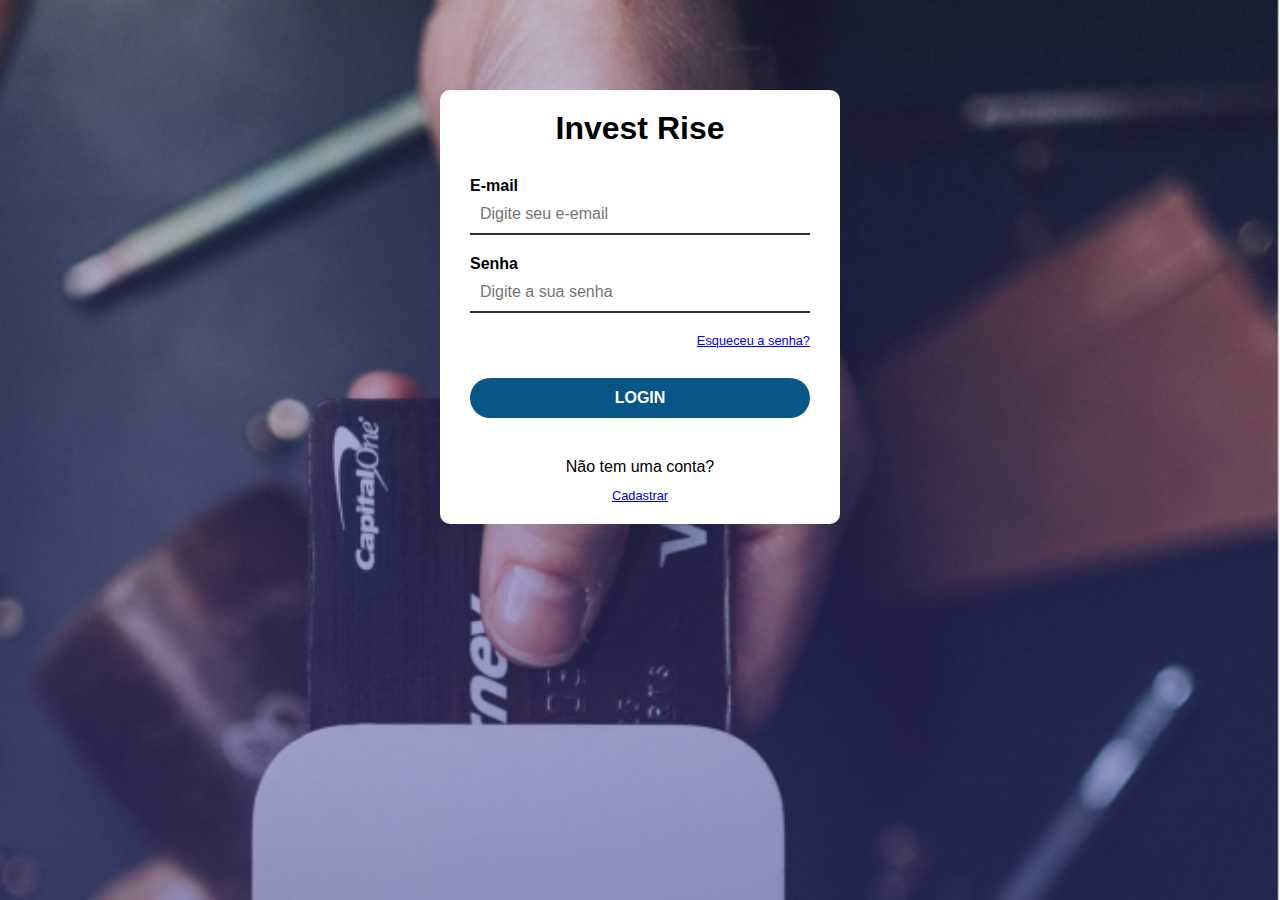
<file: index.html>
<!DOCTYPE html>
<html lang="pt-br">
  <head>
    <meta charset="UTF-8">
    <meta name="viewport" content="width=device-width, initial-scale=1.0">
    <title>Login</title>
    <link href="https://cdn.jsdelivr.net/npm/bootstrap@5.2.0-beta1/dist/css/bootstrap.min.css" rel="stylesheet" integrity="sha384-0evHe/X+R7YkIZDRvuzKMRqM+OrBnVFBL6DOitfPri4tjfHxaWutUpFmBp4vmVor" crossorigin="anonymous">
    <link rel="stylesheet" href="css/styles.css">
  </head>
  <body>
    <div id="login-container">
        <h1>Invest Rise</h1>
        <form action="">
            <label for="email">E-mail</label>
            <input type="email" name="email" placeholder="Digite seu e-email" autocomplete="off">
            <label for="password">Senha</label>
            <input type="password" name="password" id="password" placeholder="Digite a sua senha">
            <a href="#" id="forgot-pass"> Esqueceu a senha?</a>
            <input type="submit" value="Login">
        </form>
        <div id="register-container">
            <p>Não tem uma conta?</p>
            <a href="#">Cadastrar</a>
        </div>
    <script src="https://cdn.jsdelivr.net/npm/bootstrap@5.2.0-beta1/dist/js/bootstrap.bundle.min.js" integrity="sha384-pprn3073KE6tl6bjs2QrFaJGz5/SUsLqktiwsUTF55Jfv3qYSDhgCecCxMW52nD2" crossorigin="anonymous"></script>
</body>
</html>
</file>
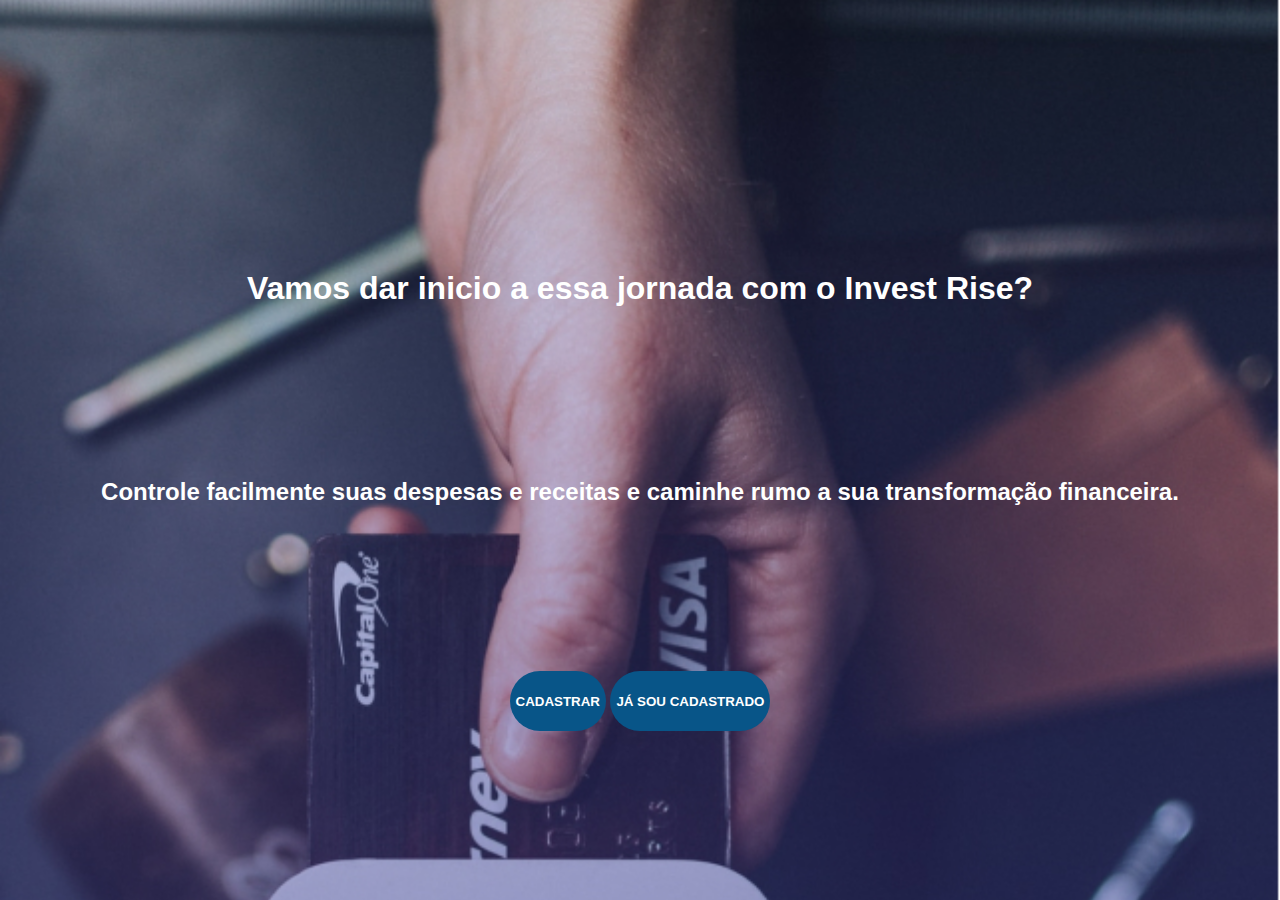
<file: inicial.html>
<!DOCTYPE html>
<html lang="pt-br">
  <head>
    <meta charset="UTF-8">
    <meta name="viewport" content="width=device-width, initial-scale=1.0">
    <title>Login</title>
    <link href="https://cdn.jsdelivr.net/npm/bootstrap@5.2.0-beta1/dist/css/bootstrap.min.css" rel="stylesheet" integrity="sha384-0evHe/X+R7YkIZDRvuzKMRqM+OrBnVFBL6DOitfPri4tjfHxaWutUpFmBp4vmVor" crossorigin="anonymous">
    <link rel="stylesheet" href="css/styles2.css">
  </head>
  <body>
    <div id="inicial-container">
        <h1>Vamos dar inicio a essa jornada com o Invest Rise?</h1>
        <br></br>
        <h2>Controle facilmente suas despesas e receitas e caminhe rumo a sua transformação financeira.</h2>
        <form>
            <div class="d-grid gap-2 col-6 mx-auto">
                <button class="btn btn-secondary" type="button">Cadastrar</button>
                <button class="btn btn-outline secundary active"d ata-bs-toggle="button">Já sou cadastrado</button>
              </div>
        </form>
        
    <script src="https://cdn.jsdelivr.net/npm/bootstrap@5.2.0-beta1/dist/js/bootstrap.bundle.min.js" integrity="sha384-pprn3073KE6tl6bjs2QrFaJGz5/SUsLqktiwsUTF55Jfv3qYSDhgCecCxMW52nD2" crossorigin="anonymous"></script>
</body>
</html>
</file>
<file: css/styles.css>
/* geral */

* {
    margin: 0;
    padding: 0;
    box-sizing: border-box;
    font-family: helvetica;
    color: 323232;
    border: none;
}

body {
    background-image: url('../img/inicial.jpg');
    background-size: cover;
    background-position-y: -400px;
}

textarea:focus, input:focus {
    outline: none;
}

a {
    font-size: .8rem;
}

a:hover {
    color: #08558b;
}

/* container login */

#login-container {
    background-color: #fff;
    width: 400px;
    margin-left: auto;
    margin-right:auto;
    padding: 20px 30px;
    margin-top: 10vh;
    border-radius: 10px;
    text-align: center;
}

/*container inicial */


/*fomrulário */

form {
    margin-top: 30px;
    margin-bottom: 40px;
}

label, input {
    display: block;
    width: 100%;
    text-align: left;
}

label { 
    font-weight: bold;
}

input {
    border-bottom: 2px solid #323232;
    padding: 10px;
    font-size: 1rem;
    margin-bottom: 20px;
}

input:focus {
    border-bottom: 2px solid #0855088b;
}

#forgot-pass {
    text-align: right;
    display: block;
}

input[type="submit"] {
    text-align: center;
    text-transform: uppercase;
    font-weight: bold;
    border: none;
    height: 40px;
    border-radius: 20px;
    margin-top: 30px;
    color: #fff;
    background-color: #085588;
    cursor: pointer;
}

input[type="submit"]:hover {
    background-color: #1b223c;
    transition: .5s;
}

#register-container p {
    margin-bottom: 10px;
}
</file>
<file: css/styles2.css>
/* geral */

* {
    margin: auto;
    padding: auto;
    box-sizing: border-box;
    font-family: helvetica;
    color: white;
    border: none;
    text-align: center;
    margin-top: 15vh;

}

body {
    background-image: url('../img/inicial.jpg');
    background-size: cover;
    background-position-y: -400px;
}

button {
    text-align: center;
    text-transform: uppercase;
    font-weight: bold;
    border: none;
    height: 60px;
    border-radius: 40px;
    margin-top: 30px;
    color: #fff;
    background-color: #085588;
    cursor: pointer;
    
}
</file>
